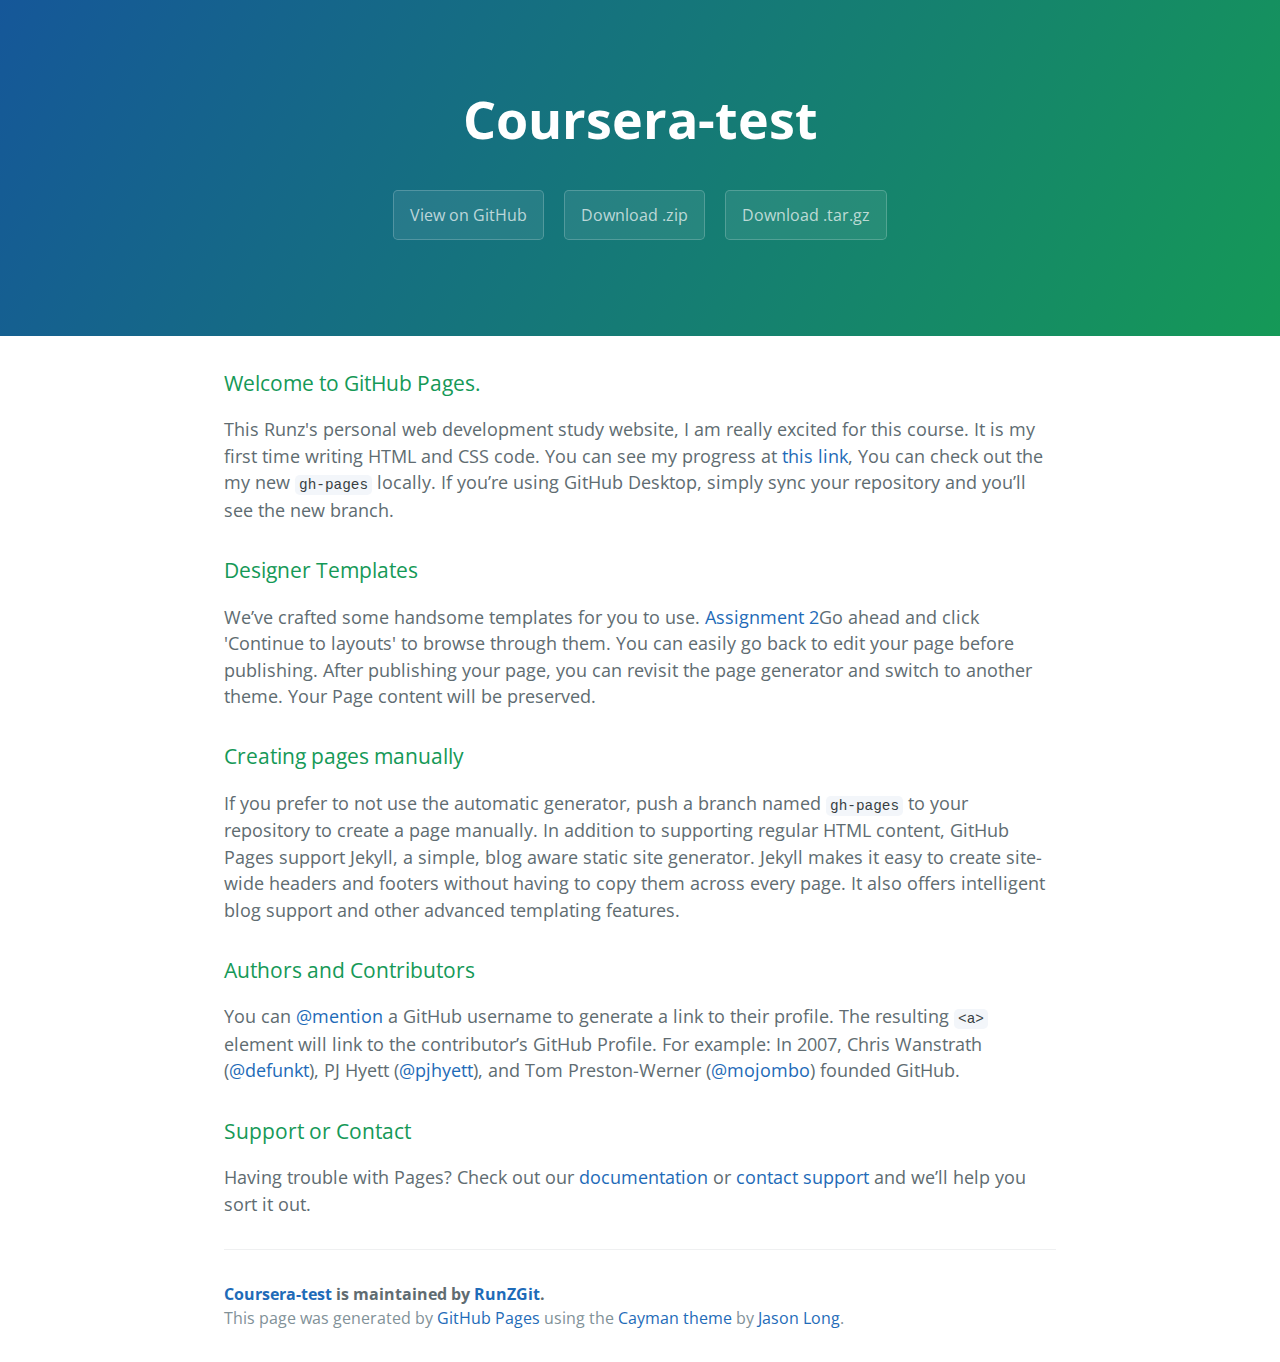
<file: index.html>
<!DOCTYPE html>
<html lang="en-us">
  <head>
    <meta charset="UTF-8">
    <title>Coursera-test by RunZGit</title>
    <meta name="viewport" content="width=device-width, initial-scale=1">
    <link rel="stylesheet" type="text/css" href="stylesheets/normalize.css" media="screen">
    <link href='https://fonts.googleapis.com/css?family=Open+Sans:400,700' rel='stylesheet' type='text/css'>
    <link rel="stylesheet" type="text/css" href="stylesheets/stylesheet.css" media="screen">
    <link rel="stylesheet" type="text/css" href="stylesheets/github-light.css" media="screen">
  </head>
  <body>
    <section class="page-header">
      <h1 class="project-name">Coursera-test</h1>
      <h2 class="project-tagline"></h2>
      <a href="https://github.com/RunZGit/Coursera-test" class="btn">View on GitHub</a>
      <a href="https://github.com/RunZGit/Coursera-test/zipball/master" class="btn">Download .zip</a>
      <a href="https://github.com/RunZGit/Coursera-test/tarball/master" class="btn">Download .tar.gz</a>
    </section>

    <section class="main-content">
      <h3>
<a id="welcome-to-github-pages" class="anchor" href="#welcome-to-github-pages" aria-hidden="true"><span aria-hidden="true" class="octicon octicon-link"></span></a>Welcome to GitHub Pages.</h3>

<p>This Runz's personal web development study website, I am really excited for this course. It is my first time writing HTML and CSS code. You can see my progress at <a href="https://github.com/RunZGit/Coursera-test">this link</a>, You can check out the my new <code>gh-pages</code> locally. If you’re using GitHub Desktop, simply sync your repository and you’ll see the new branch.</p>

<h3>
<a id="designer-templates" class="anchor" href="#designer-templates" aria-hidden="true"><span aria-hidden="true" class="octicon octicon-link"></span></a>Designer Templates</h3>

<p>We’ve crafted some handsome templates for you to use. <a href="http://runzgit.github.io/Coursera-test/Assignment2/modulo2-ans.html">Assignment 2</a>Go ahead and click 'Continue to layouts' to browse through them. You can easily go back to edit your page before publishing. After publishing your page, you can revisit the page generator and switch to another theme. Your Page content will be preserved.</p>

<h3>
<a id="creating-pages-manually" class="anchor" href="#creating-pages-manually" aria-hidden="true"><span aria-hidden="true" class="octicon octicon-link"></span></a>Creating pages manually</h3>

<p>If you prefer to not use the automatic generator, push a branch named <code>gh-pages</code> to your repository to create a page manually. In addition to supporting regular HTML content, GitHub Pages support Jekyll, a simple, blog aware static site generator. Jekyll makes it easy to create site-wide headers and footers without having to copy them across every page. It also offers intelligent blog support and other advanced templating features.</p>

<h3>
<a id="authors-and-contributors" class="anchor" href="#authors-and-contributors" aria-hidden="true"><span aria-hidden="true" class="octicon octicon-link"></span></a>Authors and Contributors</h3>

<p>You can <a href="https://help.github.com/articles/basic-writing-and-formatting-syntax/#mentioning-users-and-teams" class="user-mention">@mention</a> a GitHub username to generate a link to their profile. The resulting <code>&lt;a&gt;</code> element will link to the contributor’s GitHub Profile. For example: In 2007, Chris Wanstrath (<a href="https://github.com/defunkt" class="user-mention">@defunkt</a>), PJ Hyett (<a href="https://github.com/pjhyett" class="user-mention">@pjhyett</a>), and Tom Preston-Werner (<a href="https://github.com/mojombo" class="user-mention">@mojombo</a>) founded GitHub.</p>

<h3>
<a id="support-or-contact" class="anchor" href="#support-or-contact" aria-hidden="true"><span aria-hidden="true" class="octicon octicon-link"></span></a>Support or Contact</h3>

<p>Having trouble with Pages? Check out our <a href="https://help.github.com/pages">documentation</a> or <a href="https://github.com/contact">contact support</a> and we’ll help you sort it out.</p>

      <footer class="site-footer">
        <span class="site-footer-owner"><a href="https://github.com/RunZGit/Coursera-test">Coursera-test</a> is maintained by <a href="https://github.com/RunZGit">RunZGit</a>.</span>

        <span class="site-footer-credits">This page was generated by <a href="https://pages.github.com">GitHub Pages</a> using the <a href="https://github.com/jasonlong/cayman-theme">Cayman theme</a> by <a href="https://twitter.com/jasonlong">Jason Long</a>.</span>
      </footer>

    </section>

  
  </body>
</html>
</file>
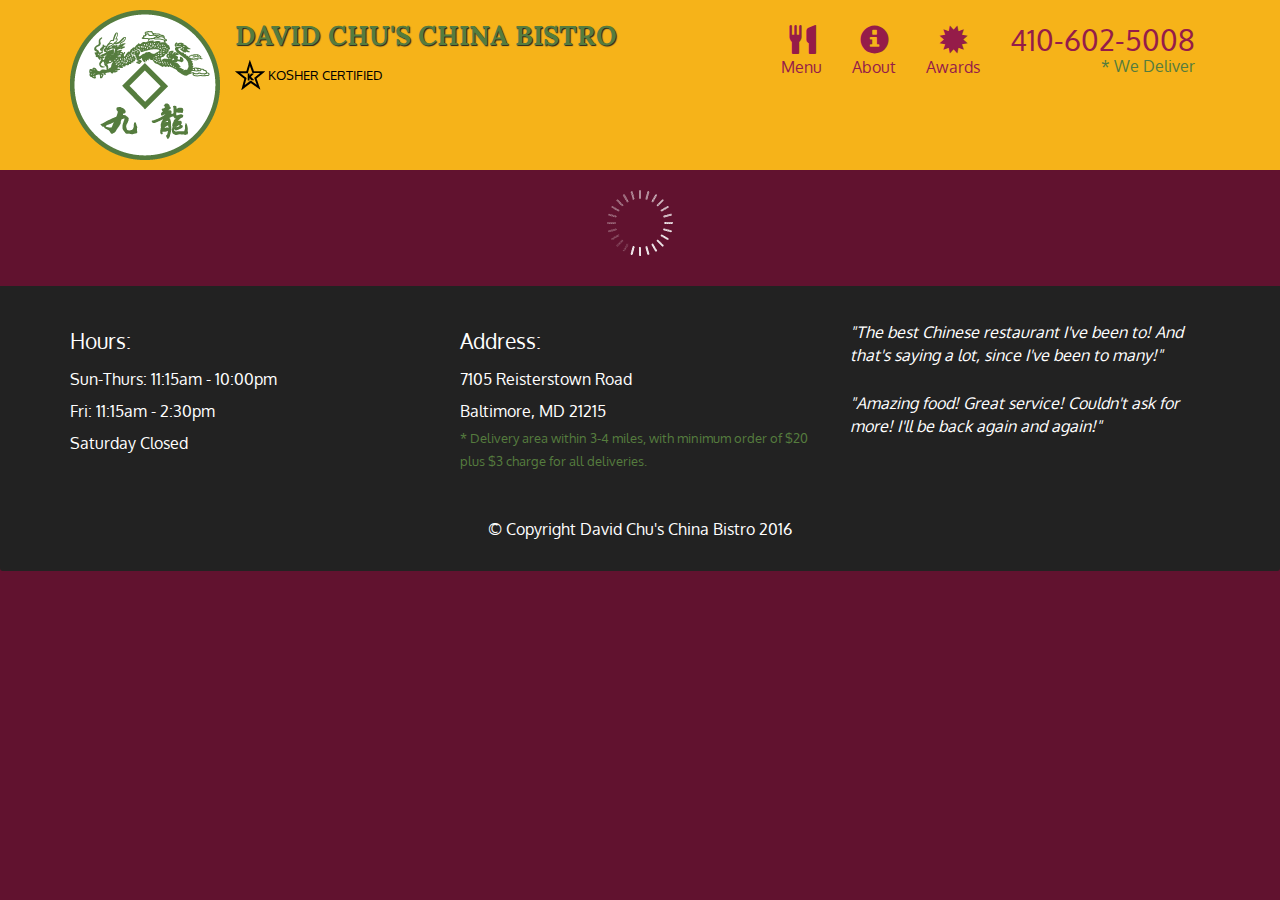
<file: Assignment5/index.html>
<!doctype html>
<html lang="en">
  <head>
    <meta charset="utf-8">
    <meta http-equiv="X-UA-Compatible" content="IE=edge">
    <meta name="viewport" content="width=device-width, initial-scale=1">
    <title>David Chu's China Bistro</title>
    <link rel="stylesheet" href="css/bootstrap.min.css">
    <link rel="stylesheet" href="css/styles.css">
    <link href='https://fonts.googleapis.com/css?family=Oxygen:400,300,700' rel='stylesheet' type='text/css'>
    <link href='https://fonts.googleapis.com/css?family=Lora' rel='stylesheet' type='text/css'>
  </head>
<body>
  <header>
    <nav id="header-nav" class="navbar navbar-default">
      <div class="container">
        <div class="navbar-header">
          <a href="index.html" class="pull-left visible-md visible-lg">
            <div id="logo-img" alt="Logo image"></div>
          </a>

          <div class="navbar-brand">
            <a href="index.html"><h1>David Chu's China Bistro</h1></a>
            <p>
              <img src="images/star-k-logo.png" alt="Kosher certification">
              <span>Kosher Certified</span>
            </p>
          </div>

          <button id="navbarToggle" type="button" class="navbar-toggle collapsed" data-toggle="collapse" data-target="#collapsable-nav" aria-expanded="false">
            <span class="sr-only">Toggle navigation</span>
            <span class="icon-bar"></span>
            <span class="icon-bar"></span>
            <span class="icon-bar"></span>
          </button>
        </div>
        
        <div id="collapsable-nav" class="collapse navbar-collapse">
           <ul id="nav-list" class="nav navbar-nav navbar-right">
            <li id="navHomeButton" class="visible-xs active">
              <a href="index.html">
                <span class="glyphicon glyphicon-home"></span> Home</a>
            </li>
            <li id="navMenuButton">
              <a href="#" onclick="$dc.loadMenuCategories();">
                <span class="glyphicon glyphicon-cutlery"></span><br class="hidden-xs"> Menu</a>
            </li>
            <li>
              <a href="#">
                <span class="glyphicon glyphicon-info-sign"></span><br class="hidden-xs"> About</a>
            </li>
            <li>
              <a href="#">
                <span class="glyphicon glyphicon-certificate"></span><br class="hidden-xs"> Awards</a>
            </li>
            <li id="phone" class="hidden-xs">
              <a href="tel:410-602-5008">
                <span>410-602-5008</span></a><div>* We Deliver</div>
            </li>
          </ul><!-- #nav-list -->
        </div><!-- .collapse .navbar-collapse -->
      </div><!-- .container -->
    </nav><!-- #header-nav -->
  </header>

  <div id="call-btn" class="visible-xs">
    <a class="btn" href="tel:410-602-5008">
    <span class="glyphicon glyphicon-earphone"></span>
    410-602-5008
    </a>
  </div>
  <div id="xs-deliver" class="text-center visible-xs">* We Deliver</div>

  <div id="main-content" class="container"></div>

  <footer class="panel-footer">
    <div class="container">
      <div class="row">
        <section id="hours" class="col-sm-4">
          <span>Hours:</span><br>
          Sun-Thurs: 11:15am - 10:00pm<br>
          Fri: 11:15am - 2:30pm<br>
          Saturday Closed
          <hr class="visible-xs">
        </section>
        <section id="address" class="col-sm-4">
          <span>Address:</span><br>
          7105 Reisterstown Road<br>
          Baltimore, MD 21215
          <p>* Delivery area within 3-4 miles, with minimum order of $20 plus $3 charge for all deliveries.</p>
          <hr class="visible-xs">
        </section>
        <section id="testimonials" class="col-sm-4">
          <p>"The best Chinese restaurant I've been to! And that's saying a lot, since I've been to many!"</p>
          <p>"Amazing food! Great service! Couldn't ask for more! I'll be back again and again!"</p>
        </section>
      </div>
      <div class="text-center">&copy; Copyright David Chu's China Bistro 2016</div>
    </div>
  </footer>

  <!-- jQuery (Bootstrap JS plugins depend on it) -->
  <script src="js/jquery-2.1.4.min.js"></script>
  <script src="js/bootstrap.min.js"></script>
  <script src="js/ajax-utils.js"></script>
  <script src="js/script.js"></script>
</body>
</html>
</file>
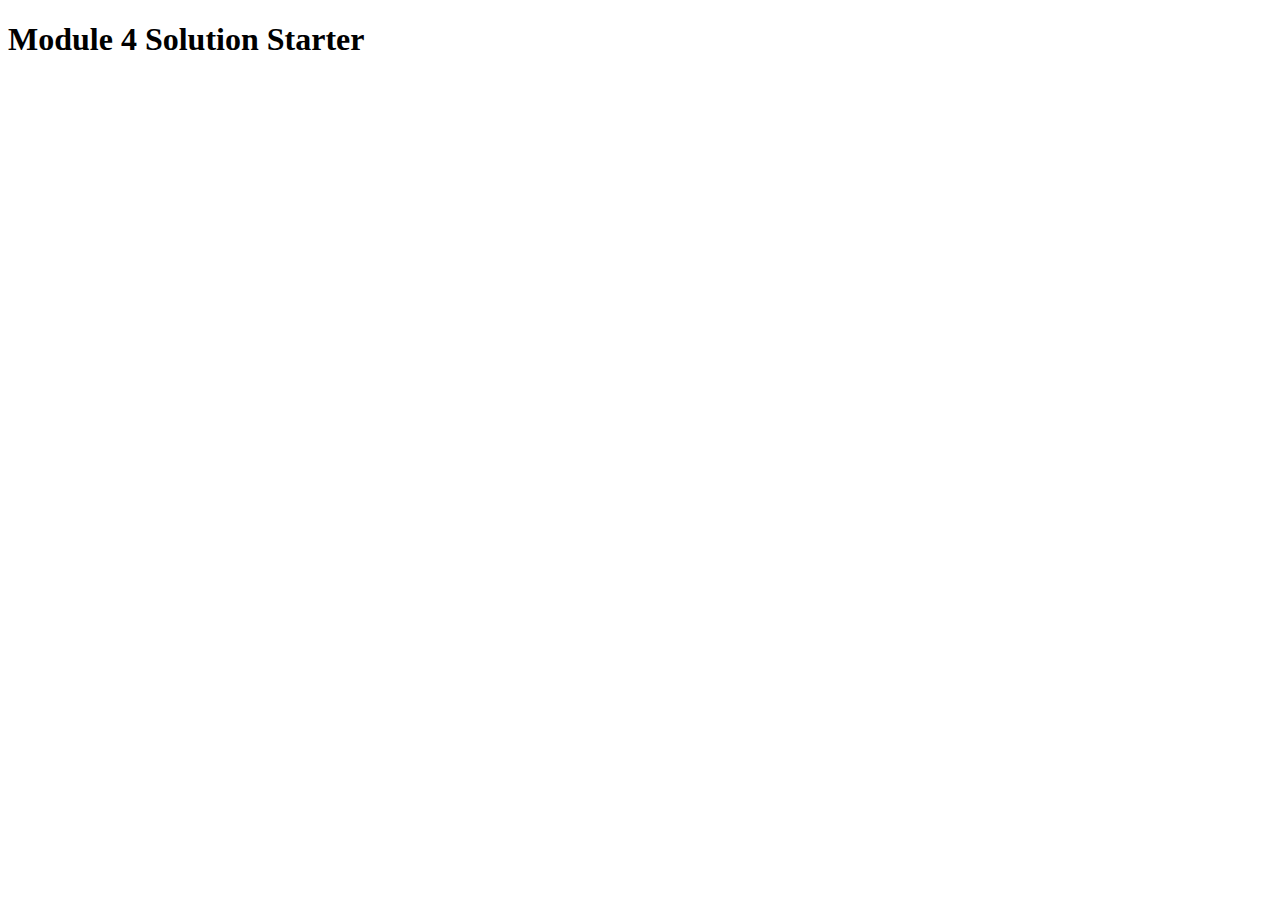
<file: Assignment4/easier/index.html>
<!DOCTYPE html>
<html>
<head>
  <meta charset="utf-8">
  <title>Module 4 Solution Starter</title>
  <script src="SpeakHello.js"></script>
  <script src="SpeakGoodBye.js"></script>
  <script src="script.js"></script>
</head>
<body>
  <h1>Module 4 Solution Starter</h1>
</body>
</html>
</file>
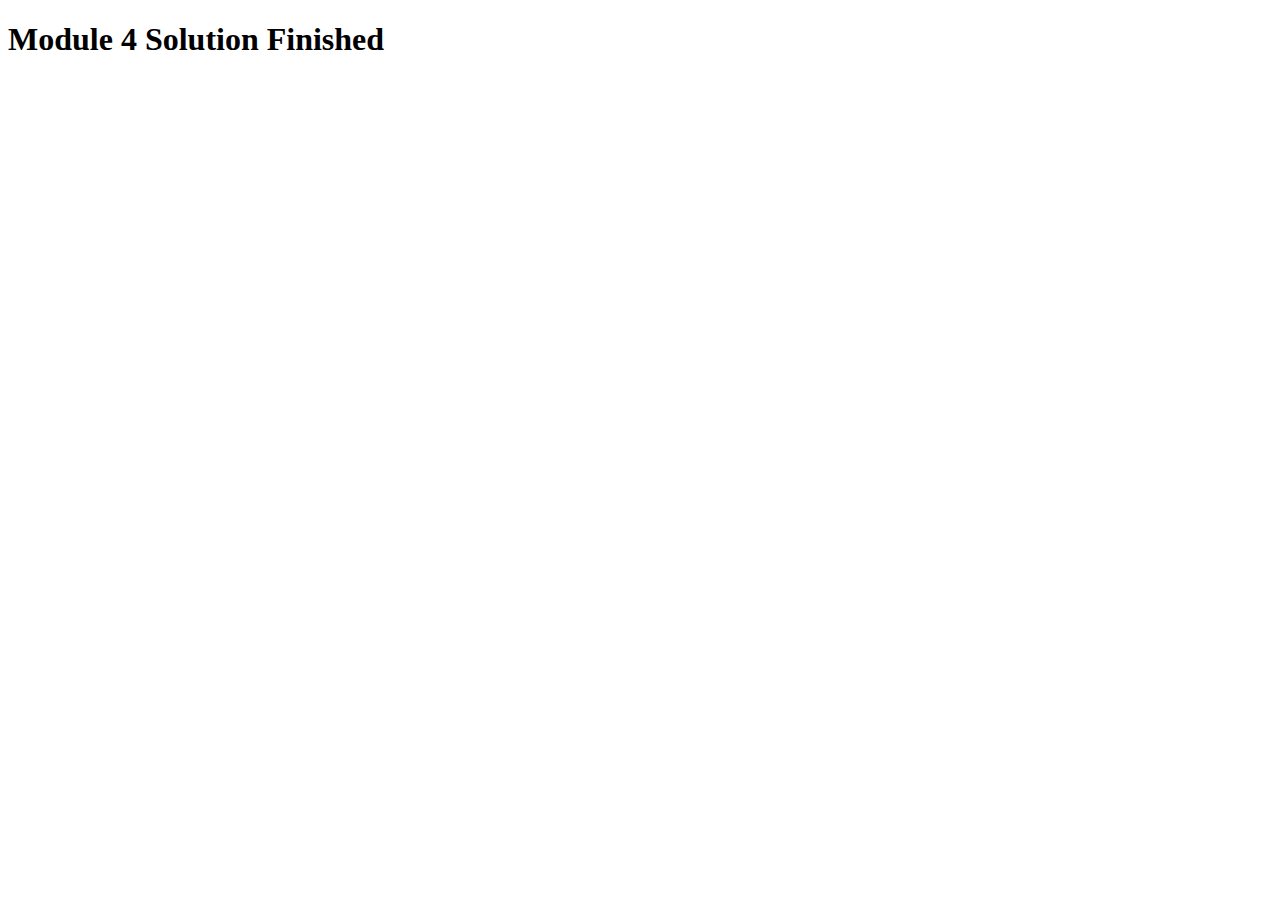
<file: Assignment4/harder/index.html>
<!DOCTYPE html>
<html>
<head>
  <meta charset="utf-8">
  <title>Module 4 Solution Finished</title>
  <script>
    var names = []; // DO NOT REMOVE
  </script>
  <script src="SpeakHello.js"></script>
  <script src="SpeakGoodBye.js"></script>
  <script src="script.js"></script>
</head>
<body>
  <h1>Module 4 Solution Finished</h1>
</body>
</html>
</file>
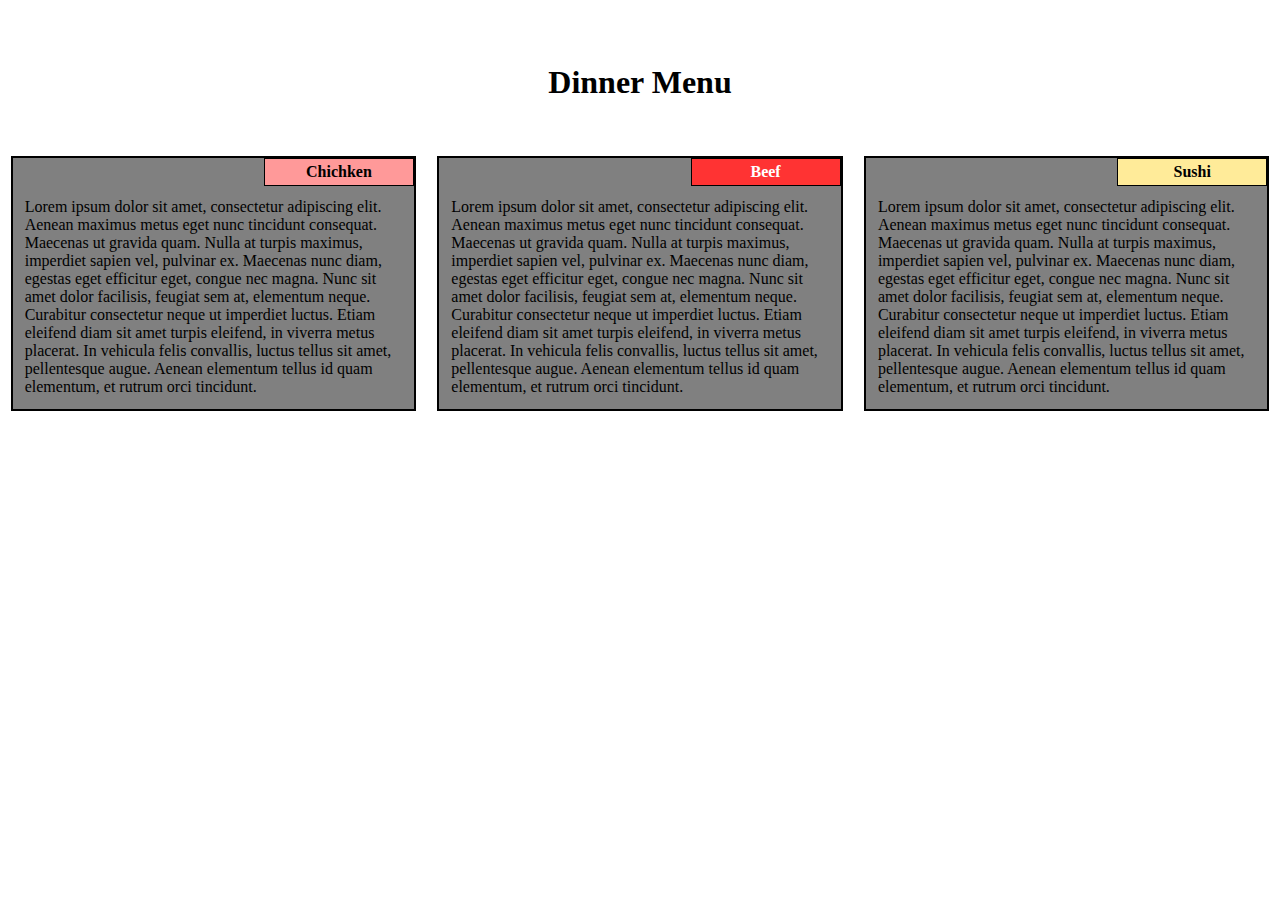
<file: Assignment2/modulo2-ans.html>
<!DOCTYPE html>
<html>


<head>
	<meta charset="utf-8">
	<meta name="viewport" content="width=device-width,initial-scale=1">
	<title>Assignment for modulo 2</title>
	<link rel="stylesheet" type="text/css" href="style.css">
</head>

	<body>
		<h1>Dinner Menu</h1>
		<div id = "container" class = "row">
			<div class = "col-lg-4 col-md-6 col-sm-12"> 
				<div id = "text">
					<p id = "p1"> Chichken </p> 
					<p>Lorem ipsum dolor sit amet, consectetur adipiscing elit. Aenean maximus metus eget nunc tincidunt consequat. Maecenas ut gravida quam. Nulla at turpis maximus, imperdiet sapien vel, pulvinar ex. Maecenas nunc diam, egestas eget efficitur eget, congue nec magna. Nunc sit amet dolor facilisis, feugiat sem at, elementum neque. Curabitur consectetur neque ut imperdiet luctus. Etiam eleifend diam sit amet turpis eleifend, in viverra metus placerat. In vehicula felis convallis, luctus tellus sit amet, pellentesque augue. Aenean elementum tellus id quam elementum, et rutrum orci tincidunt.</p>
				</div>
			</div>
			<div class = "col-lg-4 col-md-6 col-sm-12">
				<div id = "text">
					<p id = "p2"> Beef </p>
					<p>Lorem ipsum dolor sit amet, consectetur adipiscing elit. Aenean maximus metus eget nunc tincidunt consequat. Maecenas ut gravida quam. Nulla at turpis maximus, imperdiet sapien vel, pulvinar ex. Maecenas nunc diam, egestas eget efficitur eget, congue nec magna. Nunc sit amet dolor facilisis, feugiat sem at, elementum neque. Curabitur consectetur neque ut imperdiet luctus. Etiam eleifend diam sit amet turpis eleifend, in viverra metus placerat. In vehicula felis convallis, luctus tellus sit amet, pellentesque augue. Aenean elementum tellus id quam elementum, et rutrum orci tincidunt.</p>
					</div>
				</div>
			<div class = "col-lg-4 col-md-12 col-sm-12"> 
				<div id = "text">
					<p id = "p3"> Sushi </p>
					<p>Lorem ipsum dolor sit amet, consectetur adipiscing elit. Aenean maximus metus eget nunc tincidunt consequat. Maecenas ut gravida quam. Nulla at turpis maximus, imperdiet sapien vel, pulvinar ex. Maecenas nunc diam, egestas eget efficitur eget, congue nec magna. Nunc sit amet dolor facilisis, feugiat sem at, elementum neque. Curabitur consectetur neque ut imperdiet luctus. Etiam eleifend diam sit amet turpis eleifend, in viverra metus placerat. In vehicula felis convallis, luctus tellus sit amet, pellentesque augue. Aenean elementum tellus id quam elementum, et rutrum orci tincidunt.</p>
				</div>
			</div>
		</div>
	</body>
</html>
</file>
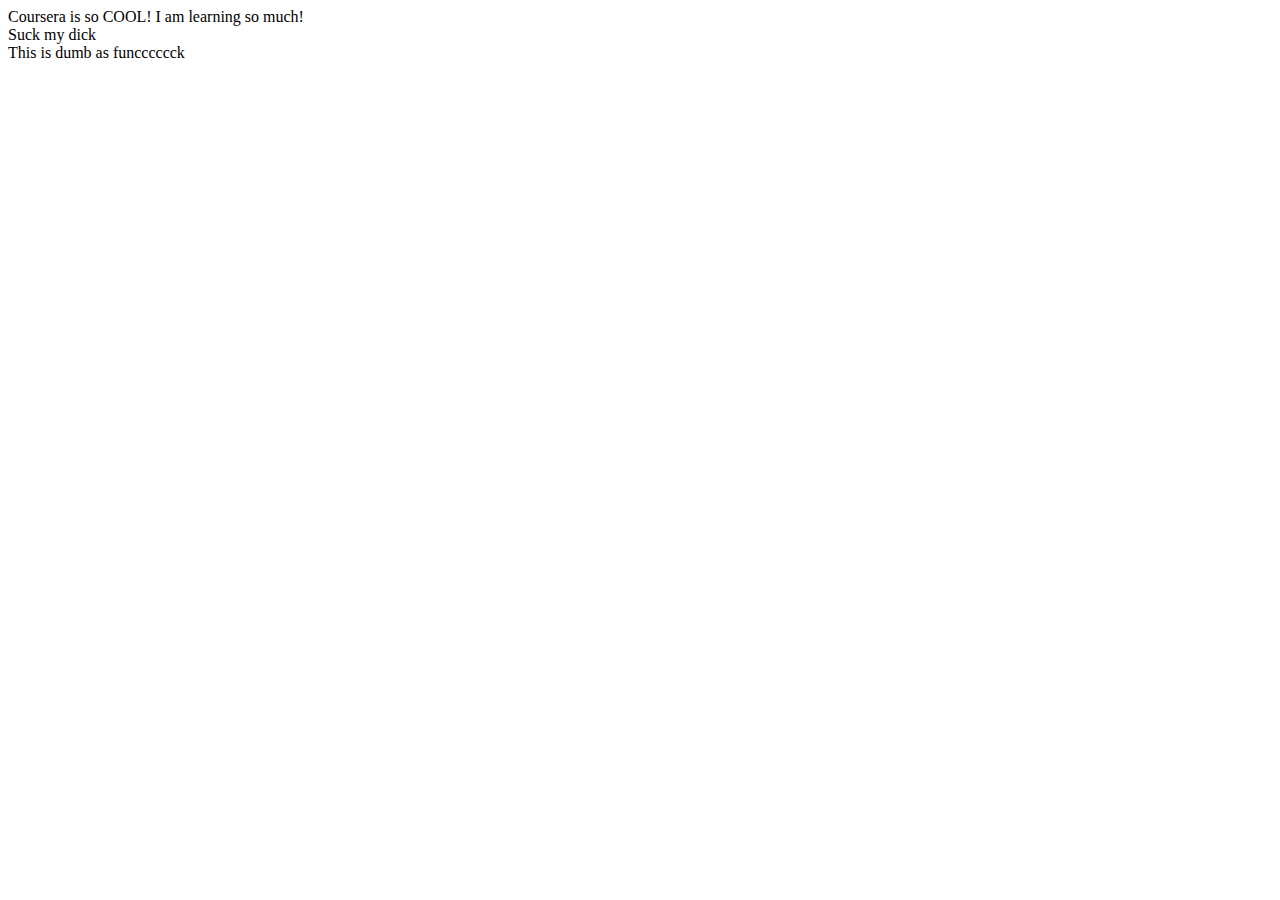
<file: Week1/Lesson3.html>
<!DOCTYPE html>
<html>
<head>
	<meat charset = "utf-8">
	<title>You little bitch</title>
</head>
<body>
<div>Coursera is so COOL! I am learning so much!</div>
<span>Suck my dick</span>
<div>This is  <span>dumb as</span> funcccccck</div>
</body>
</html>
</file>
<file: stylesheets/stylesheet.css>
* {
  box-sizing: border-box; }

body {
  padding: 0;
  margin: 0;
  font-family: "Open Sans", "Helvetica Neue", Helvetica, Arial, sans-serif;
  font-size: 16px;
  line-height: 1.5;
  color: #606c71; }

a {
  color: #1e6bb8;
  text-decoration: none; }
  a:hover {
    text-decoration: underline; }

.btn {
  display: inline-block;
  margin-bottom: 1rem;
  color: rgba(255, 255, 255, 0.7);
  background-color: rgba(255, 255, 255, 0.08);
  border-color: rgba(255, 255, 255, 0.2);
  border-style: solid;
  border-width: 1px;
  border-radius: 0.3rem;
  transition: color 0.2s, background-color 0.2s, border-color 0.2s; }
  .btn + .btn {
    margin-left: 1rem; }

.btn:hover {
  color: rgba(255, 255, 255, 0.8);
  text-decoration: none;
  background-color: rgba(255, 255, 255, 0.2);
  border-color: rgba(255, 255, 255, 0.3); }

@media screen and (min-width: 64em) {
  .btn {
    padding: 0.75rem 1rem; } }

@media screen and (min-width: 42em) and (max-width: 64em) {
  .btn {
    padding: 0.6rem 0.9rem;
    font-size: 0.9rem; } }

@media screen and (max-width: 42em) {
  .btn {
    display: block;
    width: 100%;
    padding: 0.75rem;
    font-size: 0.9rem; }
    .btn + .btn {
      margin-top: 1rem;
      margin-left: 0; } }

.page-header {
  color: #fff;
  text-align: center;
  background-color: #159957;
  background-image: linear-gradient(120deg, #155799, #159957); }

@media screen and (min-width: 64em) {
  .page-header {
    padding: 5rem 6rem; } }

@media screen and (min-width: 42em) and (max-width: 64em) {
  .page-header {
    padding: 3rem 4rem; } }

@media screen and (max-width: 42em) {
  .page-header {
    padding: 2rem 1rem; } }

.project-name {
  margin-top: 0;
  margin-bottom: 0.1rem; }

@media screen and (min-width: 64em) {
  .project-name {
    font-size: 3.25rem; } }

@media screen and (min-width: 42em) and (max-width: 64em) {
  .project-name {
    font-size: 2.25rem; } }

@media screen and (max-width: 42em) {
  .project-name {
    font-size: 1.75rem; } }

.project-tagline {
  margin-bottom: 2rem;
  font-weight: normal;
  opacity: 0.7; }

@media screen and (min-width: 64em) {
  .project-tagline {
    font-size: 1.25rem; } }

@media screen and (min-width: 42em) and (max-width: 64em) {
  .project-tagline {
    font-size: 1.15rem; } }

@media screen and (max-width: 42em) {
  .project-tagline {
    font-size: 1rem; } }

.main-content :first-child {
  margin-top: 0; }
.main-content img {
  max-width: 100%; }
.main-content h1, .main-content h2, .main-content h3, .main-content h4, .main-content h5, .main-content h6 {
  margin-top: 2rem;
  margin-bottom: 1rem;
  font-weight: normal;
  color: #159957; }
.main-content p {
  margin-bottom: 1em; }
.main-content code {
  padding: 2px 4px;
  font-family: Consolas, "Liberation Mono", Menlo, Courier, monospace;
  font-size: 0.9rem;
  color: #383e41;
  background-color: #f3f6fa;
  border-radius: 0.3rem; }
.main-content pre {
  padding: 0.8rem;
  margin-top: 0;
  margin-bottom: 1rem;
  font: 1rem Consolas, "Liberation Mono", Menlo, Courier, monospace;
  color: #567482;
  word-wrap: normal;
  background-color: #f3f6fa;
  border: solid 1px #dce6f0;
  border-radius: 0.3rem; }
  .main-content pre > code {
    padding: 0;
    margin: 0;
    font-size: 0.9rem;
    color: #567482;
    word-break: normal;
    white-space: pre;
    background: transparent;
    border: 0; }
.main-content .highlight {
  margin-bottom: 1rem; }
  .main-content .highlight pre {
    margin-bottom: 0;
    word-break: normal; }
.main-content .highlight pre, .main-content pre {
  padding: 0.8rem;
  overflow: auto;
  font-size: 0.9rem;
  line-height: 1.45;
  border-radius: 0.3rem; }
.main-content pre code, .main-content pre tt {
  display: inline;
  max-width: initial;
  padding: 0;
  margin: 0;
  overflow: initial;
  line-height: inherit;
  word-wrap: normal;
  background-color: transparent;
  border: 0; }
  .main-content pre code:before, .main-content pre code:after, .main-content pre tt:before, .main-content pre tt:after {
    content: normal; }
.main-content ul, .main-content ol {
  margin-top: 0; }
.main-content blockquote {
  padding: 0 1rem;
  margin-left: 0;
  color: #819198;
  border-left: 0.3rem solid #dce6f0; }
  .main-content blockquote > :first-child {
    margin-top: 0; }
  .main-content blockquote > :last-child {
    margin-bottom: 0; }
.main-content table {
  display: block;
  width: 100%;
  overflow: auto;
  word-break: normal;
  word-break: keep-all; }
  .main-content table th {
    font-weight: bold; }
  .main-content table th, .main-content table td {
    padding: 0.5rem 1rem;
    border: 1px solid #e9ebec; }
.main-content dl {
  padding: 0; }
  .main-content dl dt {
    padding: 0;
    margin-top: 1rem;
    font-size: 1rem;
    font-weight: bold; }
  .main-content dl dd {
    padding: 0;
    margin-bottom: 1rem; }
.main-content hr {
  height: 2px;
  padding: 0;
  margin: 1rem 0;
  background-color: #eff0f1;
  border: 0; }

@media screen and (min-width: 64em) {
  .main-content {
    max-width: 64rem;
    padding: 2rem 6rem;
    margin: 0 auto;
    font-size: 1.1rem; } }

@media screen and (min-width: 42em) and (max-width: 64em) {
  .main-content {
    padding: 2rem 4rem;
    font-size: 1.1rem; } }

@media screen and (max-width: 42em) {
  .main-content {
    padding: 2rem 1rem;
    font-size: 1rem; } }

.site-footer {
  padding-top: 2rem;
  margin-top: 2rem;
  border-top: solid 1px #eff0f1; }

.site-footer-owner {
  display: block;
  font-weight: bold; }

.site-footer-credits {
  color: #819198; }

@media screen and (min-width: 64em) {
  .site-footer {
    font-size: 1rem; } }

@media screen and (min-width: 42em) and (max-width: 64em) {
  .site-footer {
    font-size: 1rem; } }

@media screen and (max-width: 42em) {
  .site-footer {
    font-size: 0.9rem; } }
</file>
<file: stylesheets/github-light.css>
/*
The MIT License (MIT)

Copyright (c) 2015 GitHub, Inc.

Permission is hereby granted, free of charge, to any person obtaining a copy
of this software and associated documentation files (the "Software"), to deal
in the Software without restriction, including without limitation the rights
to use, copy, modify, merge, publish, distribute, sublicense, and/or sell
copies of the Software, and to permit persons to whom the Software is
furnished to do so, subject to the following conditions:

The above copyright notice and this permission notice shall be included in all
copies or substantial portions of the Software.

THE SOFTWARE IS PROVIDED "AS IS", WITHOUT WARRANTY OF ANY KIND, EXPRESS OR
IMPLIED, INCLUDING BUT NOT LIMITED TO THE WARRANTIES OF MERCHANTABILITY,
FITNESS FOR A PARTICULAR PURPOSE AND NONINFRINGEMENT. IN NO EVENT SHALL THE
AUTHORS OR COPYRIGHT HOLDERS BE LIABLE FOR ANY CLAIM, DAMAGES OR OTHER
LIABILITY, WHETHER IN AN ACTION OF CONTRACT, TORT OR OTHERWISE, ARISING FROM,
OUT OF OR IN CONNECTION WITH THE SOFTWARE OR THE USE OR OTHER DEALINGS IN THE
SOFTWARE.

*/

.pl-c /* comment */ {
  color: #969896;
}

.pl-c1      /* constant, markup.raw, meta.diff.header, meta.module-reference, meta.property-name, support, support.constant, support.variable, variable.other.constant */,
.pl-s .pl-v /* string variable */ {
  color: #0086b3;
}

.pl-e  /* entity */,
.pl-en /* entity.name */ {
  color: #795da3;
}

.pl-s .pl-s1 /* string source */,
.pl-smi      /* storage.modifier.import, storage.modifier.package, storage.type.java, variable.other, variable.parameter.function */ {
  color: #333;
}

.pl-ent /* entity.name.tag */ {
  color: #63a35c;
}

.pl-k /* keyword, storage, storage.type */ {
  color: #a71d5d;
}

.pl-pds              /* punctuation.definition.string, string.regexp.character-class */,
.pl-s                /* string */,
.pl-s .pl-pse .pl-s1 /* string punctuation.section.embedded source */,
.pl-sr               /* string.regexp */,
.pl-sr .pl-cce       /* string.regexp constant.character.escape */,
.pl-sr .pl-sra       /* string.regexp string.regexp.arbitrary-repitition */,
.pl-sr .pl-sre       /* string.regexp source.ruby.embedded */ {
  color: #183691;
}

.pl-v /* variable */ {
  color: #ed6a43;
}

.pl-id /* invalid.deprecated */ {
  color: #b52a1d;
}

.pl-ii /* invalid.illegal */ {
  background-color: #b52a1d;
  color: #f8f8f8;
}

.pl-sr .pl-cce /* string.regexp constant.character.escape */ {
  color: #63a35c;
  font-weight: bold;
}

.pl-ml /* markup.list */ {
  color: #693a17;
}

.pl-mh        /* markup.heading */,
.pl-mh .pl-en /* markup.heading entity.name */,
.pl-ms        /* meta.separator */ {
  color: #1d3e81;
  font-weight: bold;
}

.pl-mq /* markup.quote */ {
  color: #008080;
}

.pl-mi /* markup.italic */ {
  color: #333;
  font-style: italic;
}

.pl-mb /* markup.bold */ {
  color: #333;
  font-weight: bold;
}

.pl-md /* markup.deleted, meta.diff.header.from-file */ {
  background-color: #ffecec;
  color: #bd2c00;
}

.pl-mi1 /* markup.inserted, meta.diff.header.to-file */ {
  background-color: #eaffea;
  color: #55a532;
}

.pl-mdr /* meta.diff.range */ {
  color: #795da3;
  font-weight: bold;
}

.pl-mo /* meta.output */ {
  color: #1d3e81;
}
</file>
<file: Assignment5/css/styles.css>
body {
  font-size: 16px;
  color: #fff;
  background-color: #61122f;
  font-family: 'Oxygen', sans-serif;
}

/** HEADER **/
#header-nav {
  background-color: #f6b319;
  border-radius: 0;
  border: 0;
}

#logo-img {
  background: url('../images/restaurant-logo_large.png') no-repeat;
  width: 150px;
  height: 150px;
  margin: 10px 15px 10px 0;
}

.navbar-brand {
  padding-top: 25px;
}
.navbar-brand h1 { /* Restaurant name */
  font-family: 'Lora', serif;
  color: #557c3e;
  font-size: 1.5em;
  text-transform: uppercase;
  font-weight: bold;
  text-shadow: 1px 1px 1px #222;
  margin-top: 0;
  margin-bottom: 0;
  line-height: .75;
}
.navbar-brand a:hover, .navbar-brand a:focus {
  text-decoration: none;
}
.navbar-brand p { /* Kosher cert */
  color: #000;
  text-transform: uppercase;
  font-size: .7em;
  margin-top: 15px;
}
.navbar-brand p span { /* Star-K */
  vertical-align: middle;
}

#nav-list {
  margin-top: 10px;
}
#nav-list a {
  color: #951C49;
  text-align: center;
}
#nav-list a:hover {
  background: #E7E7E7;
}
#nav-list a span {
  font-size: 1.8em;
}

#phone {
  margin-top: 5px;
}
#phone a { /* Phone number */
  text-align: right;
  padding-bottom: 0;
}
#phone div { /* We Deliver */
  color: #557c3e;
  text-align: right;
  padding-right: 15px;
}

.navbar-header button.navbar-toggle, .navbar-header .icon-bar {
  border: 1px solid #61122f;
}
.navbar-header button.navbar-toggle {
  clear: both;
  margin-top: -30px;
}
/* END HEADER */

/* FOOTER */
.panel-footer {
  margin-top: 30px;
  padding-top: 35px;
  padding-bottom: 30px;
  background-color: #222;
  border-top: 0;
}
.panel-footer div.row {
  margin-bottom: 35px;
}
#hours, #address {
  line-height: 2;
}
#hours > span, #address > span {
  font-size: 1.3em;
}
#address p {
  color: #557c3e;
  font-size: .8em;
  line-height: 1.8;
}
#testimonials {
  font-style: italic;
}
#testimonials p:nth-child(2) {
  margin-top: 25px;
}
/* END FOOTER */



/* HOME PAGE */
.container .jumbotron {
  box-shadow: 0 0 50px #3F0C1F;
  border: 2px solid #3F0C1F;
}

#menu-tile, #specials-tile, #map-tile {
  height: 250px;
  width: 100%;
  margin-bottom: 15px;
  position: relative;
  border: 2px solid #3F0C1F;
  overflow: hidden;
}
#menu-tile:hover, #specials-tile:hover, #map-tile:hover {
  box-shadow: 0 1px 5px 1px #cccccc;
}
#menu-tile {
  background: url('../images/menu-tile.jpg') no-repeat;
  background-position: center;
}
#specials-tile {
  background: url('../images/specials-tile.jpg') no-repeat;
  background-position: center;
}
#menu-tile span, #specials-tile span, #map-tile span {
  position: absolute;
  bottom: 0;
  right: 0;
  width: 100%;
  text-align: center;
  font-size: 1.6em;
  text-transform: uppercase;
  background-color: #000;
  color: #fff;
  opacity: .8;
}
/* END HOME PAGE */

/* MENU CATEGORIES PAGE */
.category-tile { 
  position: relative;
  border: 2px solid #3F0C1F;
  overflow: hidden;
  width: 200px;
  height: 200px;
  margin: 0 auto 15px;
}
.category-tile span {
  position: absolute;
  bottom: 0;
  right: 0;
  width: 100%;
  text-align: center;
  font-size: 1.2em;
  text-transform: uppercase;
  background-color: #000;
  color: #fff;
  opacity: .8;
}
.category-tile:hover {
  box-shadow: 0 1px 5px 1px #cccccc;
}

#menu-categories-title + div {
  margin-bottom: 50px;
}
/* END MENU CATEGORIES PAGE */

/* SINGLE CATEGORY PAGE */
.menu-item-tile {
  margin-bottom: 25px;
}
.menu-item-tile hr {
  width: 80%;
}
.menu-item-tile .menu-item-price {
  font-size: 1.1em;
  text-align: right;
  margin-top: -15px;
  margin-right: -15px;
}
.menu-item-tile .menu-item-price span {
  font-size: .6em;
}
.menu-item-photo {
  position: relative;
  border: 2px solid #3F0C1F; 
  overflow: hidden;
  padding: 0;
  margin-right: -15px;
  margin-left: auto;
  margin-bottom: 20px;
  max-width: 250px;
}
.menu-item-photo div {
  position: absolute;
  bottom: 0;
  right: 0;
  width: 80px;
  background-color: #557c3e;
  text-align: center;
}
.menu-item-description {
  padding-right: 30px;
}
h3.menu-item-title {
  margin: 0 0 10px;
}
.menu-item-details {
  font-size: .9em;
  font-style: italic;
}
/* END SINGLE CATEGORY PAGE */


/********** Large devices only **********/
@media (min-width: 1200px) {
  .container .jumbotron {
    background: url('../images/jumbotron_1200.jpg') no-repeat;
    height: 675px;
  }
}

/********** Medium devices only **********/
@media (min-width: 992px) and (max-width: 1199px) {
  /* Header */
  #logo-img {
    background: url('../images/restaurant-logo_medium.png') no-repeat;
    width: 100px;
    height: 100px;
    margin: 5px 5px 5px 0;
  }
  /* End Header */

  /* Home Page */
  .container .jumbotron {
    background: url('../images/jumbotron_992.jpg') no-repeat;
    height: 558px;
  }
  /* End Home Page */
}

/********** Small devices only **********/
@media (min-width: 768px) and (max-width: 991px) {
  /* Home Page */
  .container .jumbotron {
    background: url('../images/jumbotron_768.jpg') no-repeat;
    height: 432px;
  }
  /* End Home Page */
}

/********** Extra small devices only **********/
@media (max-width: 767px) {
  /* Header */
  .navbar-brand {
    padding-top: 10px;
    height: 80px;
  }
  .navbar-brand h1 { /* Restaurant name */
    padding-top: 10px;
    font-size: 5vw; /* 1vw = 1% of viewport width */
  }
  .navbar-brand p { /* Kosher cert */
    font-size: .6em;
    margin-top: 12px;
  }
  .navbar-brand p img { /* Star-K */
    height: 20px;
  }

  #collapsable-nav a { /* Collapsed nav menu text */
    font-size: 1.2em;
  }
  #collapsable-nav a span { /* Collapsed nav menu glyph */
    font-size: 1em;
    margin-right: 5px;
  }

  #call-btn > a {
    font-size: 1.5em;
    display: block;
    margin: 0 20px;
    padding: 10px;
    border: 2px solid #fff;
    background-color: #f6b319;
    color: #951c49;
  }
  #xs-deliver {
    margin-top: 5px;
    font-size: .7em;
    letter-spacing: .1em;
    text-transform: uppercase;
  }
  /* End Header */

  /* Footer */
  .panel-footer section {
    margin-bottom: 30px;
    text-align: center;
  }
  .panel-footer section:nth-child(3) {
    margin-bottom: 0; /* margin already exists on the whole row */
  }
  .panel-footer section hr {
    width: 50%;
  }
  /* End Footer */

  /* Home Page */
  .container .jumbotron {
    margin-top: 30px;
    padding: 0;
  }
  #menu-tile, #specials-tile {
    width: 360px;
    margin: 0 auto 15px;
  }

  .menu-item-photo {
    margin-right: auto;
  }
  .menu-item-tile .menu-item-price {
    text-align: center;
  }
  .menu-item-description {
    text-align: center;;
  }
}


/********** Super extra small devices Only :-) (e.g., iPhone 4) **********/
@media (max-width: 479px) {
  /* Header */
  .navbar-brand h1 { /* Restaurant name */
    padding-top: 5px;
    font-size: 6vw;
  }
  /* End Header */
  
  /* Home page */
  #menu-tile, #specials-tile {
    width: 280px;
    margin: 0 auto 15px;
  }

  .col-xxs-12 {
    position: relative;
    min-height: 1px;
    padding-right: 15px;
    padding-left: 15px;
    float: left;
    width: 100%;
  }
}
</file>
<file: Assignment2/style.css>
*{
	box-sizing: border-box;
	margin: 0;
  	padding: 0;
}

body {
	font-family: Comic Sans, Comic Sans MS, cursive;
}

h1 {
	margin-top: 5%;
	text-align: center;
}

p {
	margin: 3%;
	float: right;
}

#container {
  margin-top: 3.5%;
  border: 0px;
  overflow: auto;

}

#class {
  margin-right: 10px;
  border: 0px
}

#p1 {
  background-color: #ff9999;
}

#p2 {
  background-color: #ff3333;
  color: white;
}

#p3 {
  background-color: #ffeb99;
}

#p1, #p2, #p3 {
  margin: auto;
  border: solid black 1px;
  padding-top: 1%;
  padding-bottom: 1%;
  width: 150px;
  text-align: center;
  font-weight: bold;
}

#text{
	border:	solid black 2px;
	margin: 2.5%;
	background-color: gray;
	overflow: auto;
}

/******Large Device *****/
@media(min-width: 992px) {
	.col-lg-1, .col-lg-2, .col-lg-3, .col-lg-4, .col-lg-5, .col-lg-6, .col-lg-7, .col-lg-8, .col-lg-9, .col-lg-10, .col-lg-11, .col-lg-12 {
    float: left;
    border: 0px;

  }
  .col-lg-1 {
    width: 8.33%;
  }
  .col-lg-2 {
    width: 16.66%;
  }
  .col-lg-3 {
    width: 25%;
  }
  .col-lg-4 {
    width: 33.33%;
  }
  .col-lg-5 {
    width: 41.66%;
  }
  .col-lg-6 {
    width: 50%;
  }
  .col-lg-7 {
    width: 58.33%;
  }
  .col-lg-8 {
    width: 66.66%;
  }
  .col-lg-9 {
    width: 74.99%;
  }
  .col-lg-10 {
    width: 83.33%;
  }
  .col-lg-11 {
    width: 91.66%;
  }
  .col-lg-12 {
    width: 100%;
  }
}

/******medium Device *****/
@media (min-width: 768px) and (max-width: 991px) {
  .col-md-1, .col-md-2, .col-md-3, .col-md-4, .col-md-5, .col-md-6, .col-md-7, .col-md-8, .col-md-9, .col-md-10, .col-md-11, .col-md-12 {
    float: left;
  }
  .col-md-1 {
    width: 8.33%;
  }
  .col-md-2 {
    width: 16.66%;
  }
  .col-md-3 {
    width: 25%;
  }
  .col-md-4 {
    width: 33.33%;
  }
  .col-md-5 {
    width: 41.66%;
  }
  .col-md-6 {
    width: 50%;
  }
  .col-md-7 {
    width: 58.33%;
  }
  .col-md-8 {
    width: 66.66%;
  }
  .col-md-9 {
    width: 74.99%;
  }
  .col-md-10 {
    width: 83.33%;
  }
  .col-md-11 {
    width: 91.66%;
  }
  .col-md-12 {
    width: 100%;
  }
}

@media (max-width: 767px) {
  .col-sm-1, .col-sm-2, .col-sm-3, .col-sm-4, .col-sm-5, .col-sm-6, .col-sm-7, .col-sm-8, .col-sm-9, .col-sm-10, .col-sm-11, .col-sm-12 {
    float: left;
  }
  .col-sm-1 {
    width: 8.33%;
  }
  .col-sm-2 {
    width: 16.66%;
  }
  .col-sm-3 {
    width: 25%;
  }
  .col-sm-4 {
    width: 33.33%;
  }
  .col-sm-5 {
    width: 41.66%;
  }
  .col-sm-6 {
    width: 50%;
  }
  .col-sm-7 {
    width: 58.33%;
  }
  .col-sm-8 {
    width: 66.66%;
  }
  .col-sm-9 {
    width: 74.99%;
  }
  .col-sm-10 {
    width: 83.33%;
  }
  .col-sm-11 {
    width: 91.66%;
  }
  .col-sm-12 {
    width: 100%;
  }
}
</file>
